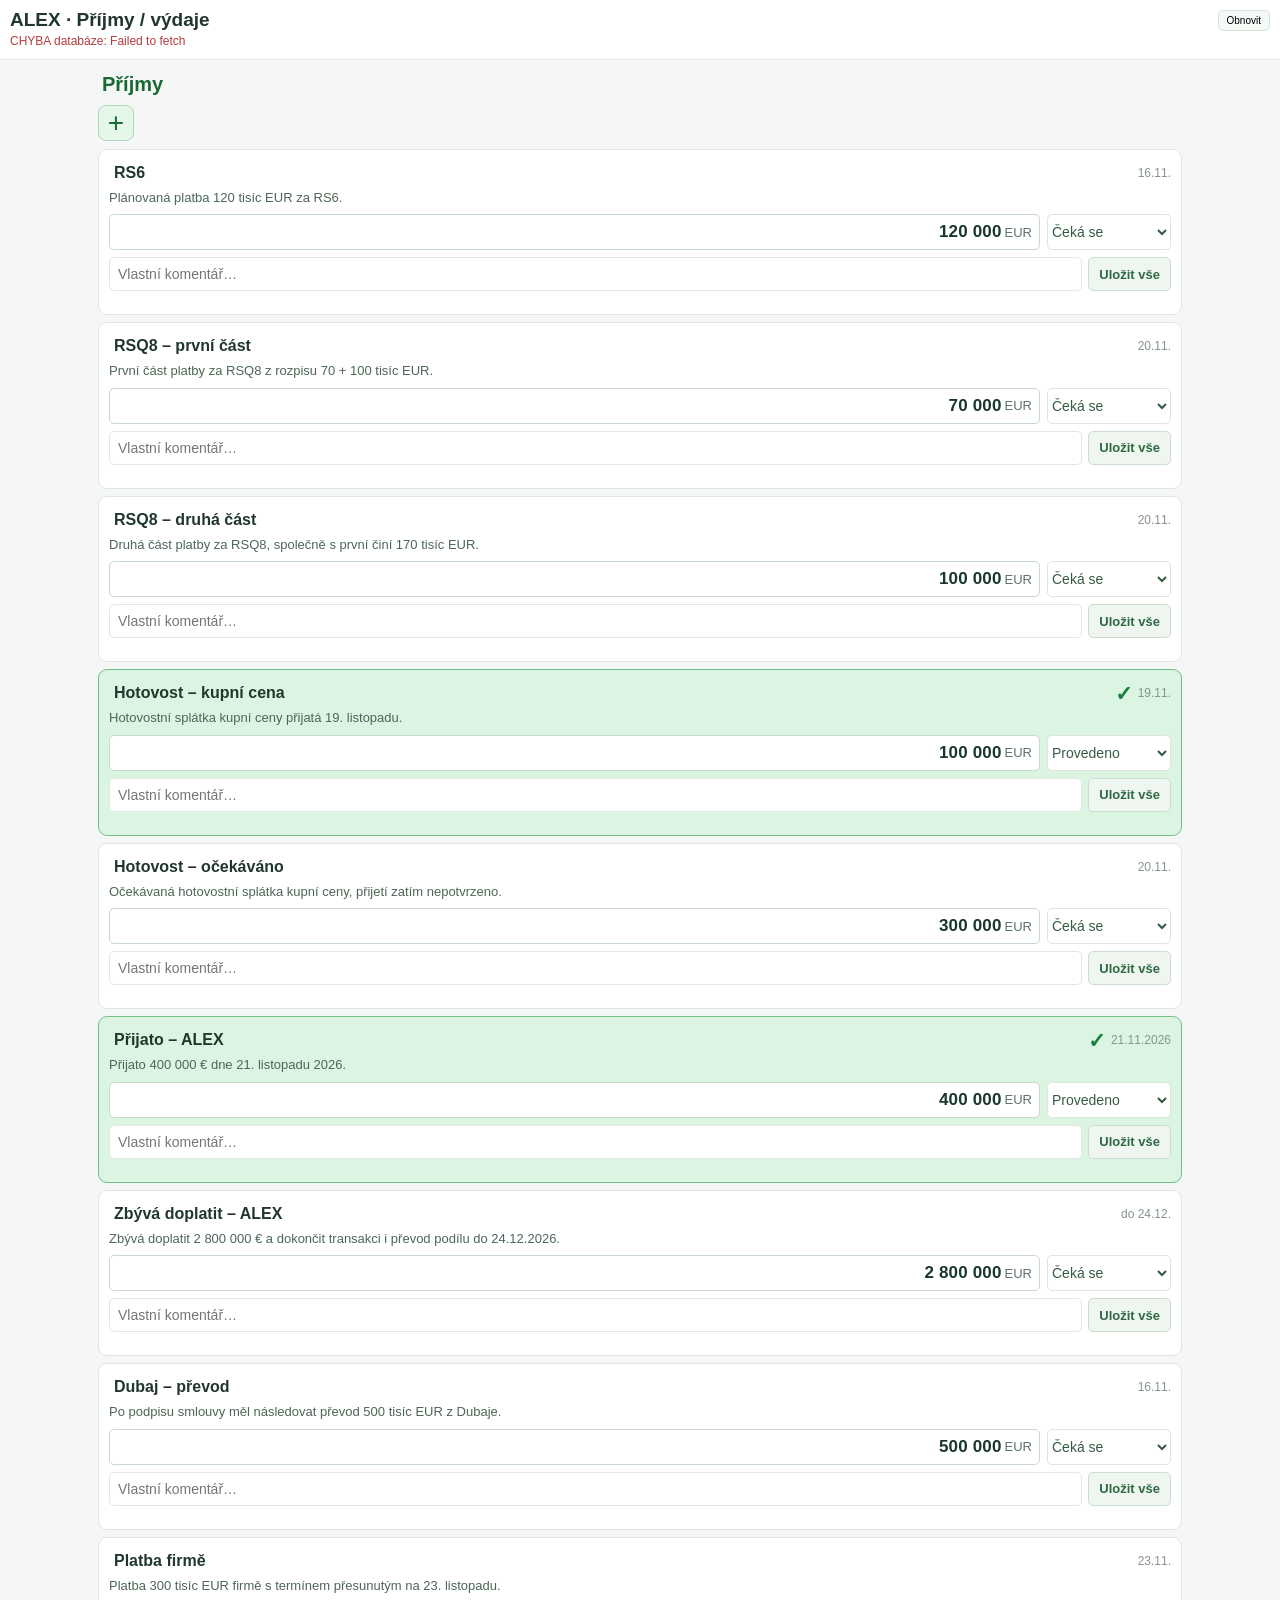
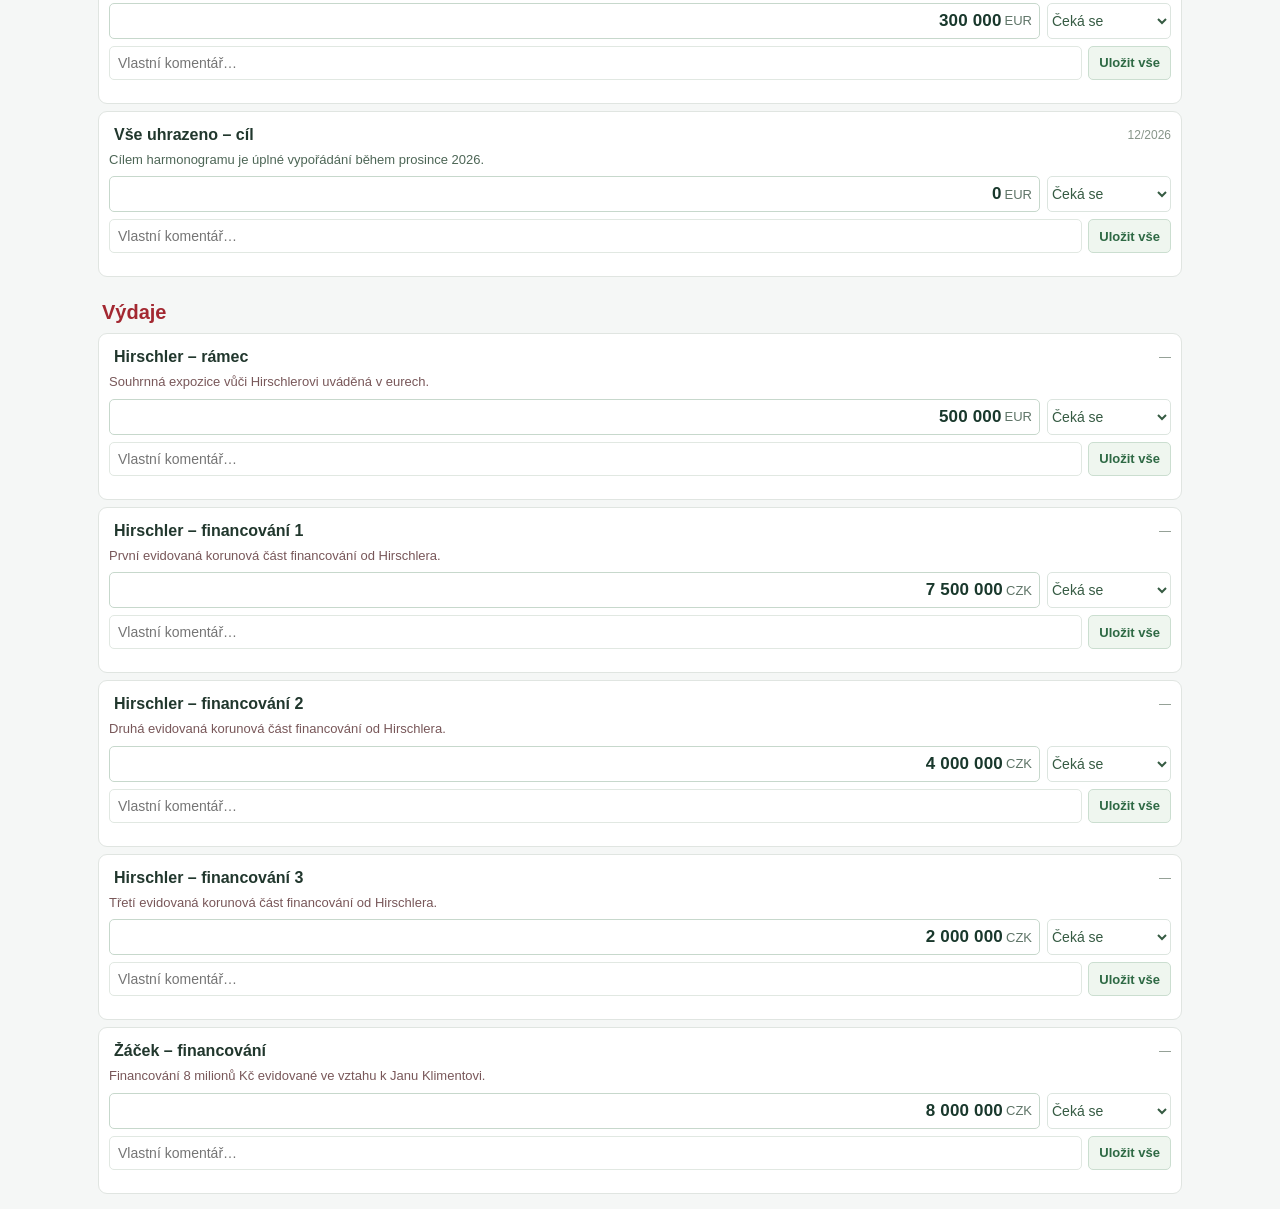
<file: abt-alex/index.html>
<!doctype html><html lang="cs"><head><meta charset="utf-8"><meta name="viewport" content="width=device-width,initial-scale=1"><meta name="color-scheme" content="light"><title>ALEX · Příjmy a výdaje</title><style>
*{box-sizing:border-box}body{margin:0;background:#f5f7f6;color:#21372d;font:12px -apple-system,BlinkMacSystemFont,"Segoe UI",Arial,sans-serif}header{position:sticky;top:0;background:#fff;border-bottom:1px solid #dfe8e1;padding:9px 10px;z-index:5}header h1{font-size:16px;margin:0}header small{font-size:10px;color:#78887c}main{max-width:1100px;margin:auto;display:flex;flex-direction:column;gap:12px;padding:8px}.group{min-width:0}.group h2{font-size:14px;margin:2px 3px 8px}.item{background:white;border:1px solid #e1e9e3;border-radius:7px;padding:7px;margin-bottom:5px}.head{display:flex;justify-content:space-between;gap:5px}.head strong{font-size:12px;line-height:1.2}.head small{font-size:10px;color:#879589;white-space:nowrap}.desc{font-size:10px;color:#61766a;line-height:1.25;margin:4px 0 5px;min-height:24px}.edit{display:grid;grid-template-columns:minmax(0,1fr) 91px;gap:4px}.amount{display:flex;align-items:center;border:1px solid #dce5df;border-radius:5px;min-width:0;height:28px}.amount input{width:100%;min-width:0;border:0;padding:4px 3px;text-align:right;background:transparent;font:700 12px inherit;color:#203c2e}.amount span{padding-right:4px;font-size:10px;color:#5f7568}.edit select{min-width:0;width:100%;height:28px;border:1px solid #dce5df;border-radius:5px;background:#f9fbf9;font-size:11px;color:#365b43}.note{display:flex;gap:4px;margin-top:5px}.note input{flex:1;min-width:0;height:26px;border:1px solid #e1e8e2;border-radius:5px;padding:4px 5px;font-size:11px}.note button{height:26px;border:1px solid #cbded0;border-radius:5px;background:#eff6ef;color:#2e6944;font-size:10px;padding:0 6px}.item .indicator{font-size:9px;min-height:10px;color:#458454;margin-top:2px}.item .indicator.bad{color:#b33d3d}#connection{font-size:10px;color:#64796b;margin-top:3px}.good{color:#317a4b!important}.bad{color:#b43c3c!important}input:focus,select:focus{outline:2px solid #9dbfaa;outline-offset:0}@media(max-width:410px){main{gap:5px;padding:5px}.item{padding:5px;margin-bottom:4px}.head strong{font-size:11px}.desc{font-size:9px;min-height:32px}.edit{grid-template-columns:minmax(0,1fr) 80px;gap:3px}.amount input{font-size:11px}.edit select{font-size:10px}.note input{font-size:10px}}@media(min-width:800px){.item{padding:10px}.desc{font-size:11px;min-height:15px}} 

/* Čitelnější mobilní finanční přehled */
body{font-size:14px}
header h1{font-size:19px}
.group h2{font-size:20px;margin:5px 4px 9px;font-weight:800}
.group.in h2{color:#176a36}
.group.out h2{color:#a32831}
.item{padding:11px 10px;margin-bottom:7px;border-radius:9px}
.group.in .item{background:#edfaef;border-color:#b7dfc1}
.group.out .item{background:#fff0f1;border-color:#f0bfc4}
.head strong{font-size:16px;font-weight:800;line-height:1.3}
.head small{font-size:12px}
.desc{font-size:13px;line-height:1.35;color:#4d6656;min-height:0;margin:4px 0 8px}
.group.out .desc{color:#785759}
.amount{height:36px;background:#fff;border-color:#c7d8cc}
.amount input{font-family:inherit;font-size:17px;font-weight:800;letter-spacing:.01em;color:#19382c}
.amount span{font-size:13px;padding-right:7px}
.edit{grid-template-columns:minmax(0,1fr) 124px;gap:7px}
.edit select{height:36px;font-size:14px;background:#fff}
.note{gap:6px;margin-top:7px}
.note input{height:34px;font-size:14px;background:#fff;padding:6px 8px}
.note button{height:34px;font-size:13px;font-weight:700;padding:0 10px}
.item .indicator{font-size:11px}
#connection{font-size:12px;line-height:1.3}
@media(max-width:410px){
main{gap:9px;padding:7px}
.item{padding:9px 8px;margin-bottom:6px}
.head strong{font-size:16px}
.desc{font-size:12px;min-height:0}
.edit{grid-template-columns:minmax(0,1fr) 112px;gap:5px}
.amount input{font-size:16px}
.edit select{font-size:13px}
.note input{font-size:13px}
}

/* Barva výhradně podle skutečně uloženého stavu, nikoli podle typu platby */
.group.in .item,.group.out .item{background:#fff;border-color:#e0e5e1}
.group.in .item.done,.group.out .item.done{background:#e8f7eb;border-color:#89c99b}
.item .status-check{display:none;flex-shrink:0;color:#17803c;font-size:21px;line-height:1;font-weight:900;margin-left:5px}
.item.done .status-check{display:inline-block}
.title-input{flex:1;min-width:0;width:100%;font:800 16px -apple-system,BlinkMacSystemFont,"Segoe UI",Arial,sans-serif;border:1px solid transparent;background:transparent;padding:2px 4px;color:#21372d}.head{align-items:center}.add-toggle{display:block;width:36px;height:36px;font-size:28px;color:#166c34;background:#e5f7e9;border:1px solid #afd7b8;border-radius:8px;margin-bottom:8px}.add-form{display:grid;gap:7px;padding:10px;border:1px solid #a7d0b1;background:#fff;border-radius:8px;margin-bottom:9px}.add-form[hidden]{display:none}.add-form input,.add-form select{height:37px;width:100%;min-width:0;background:white;border:1px solid #c8d9ce;border-radius:6px;padding:5px;font-size:14px}.add-grid{display:grid;grid-template-columns:1fr 1fr;gap:6px}.add-actions{display:flex;gap:6px}.add-actions button{padding:8px;background:#e2f5e8;border:1px solid #a5cfb2;border-radius:6px}.add-error{color:#a22}.group .item:not(.done){background:#fff!important;border-color:#e0e5e1!important}.group .item.done{background:#dbf5e2!important;border-color:#74be88!important}</style></head><body><header><h1>ALEX · Příjmy / výdaje</h1><button id="refresh" type="button" style="float:right;margin-top:-21px;border:1px solid #d5e5da;background:#f4faf5;border-radius:5px;padding:4px 8px;font-size:10px">Obnovit</button><div id="connection">Načítám sdílené údaje…</div></header><main id="main"><section class="group in"><h2>Příjmy</h2><article class="item" data-id="a_rs6_120"><div class="head"><input class="title-input" aria-label="Název položky" maxlength="180" value="RS6"><span class="status-check">✓</span><small>16.11.</small></div><div class="desc">Plánovaná platba 120 tisíc EUR za RS6.</div><div class="edit"><label class="amount"><input aria-label="Částka" inputmode="decimal" value="120 000"><span>EUR</span></label><select aria-label="Stav"><option value="provedeno">Provedeno</option><option value="ceka" selected>Čeká se</option><option value="nesplneno">Nesplněno</option></select></div><div class="note"><input aria-label="Vlastní komentář" placeholder="Vlastní komentář…" maxlength="2000"><button type="button" class="save" disabled>Uložit vše</button></div><div class="indicator"></div></article><article class="item" data-id="a_rsq8_70"><div class="head"><input class="title-input" aria-label="Název položky" maxlength="180" value="RSQ8 – první část"><span class="status-check">✓</span><small>20.11.</small></div><div class="desc">První část platby za RSQ8 z rozpisu 70 + 100 tisíc EUR.</div><div class="edit"><label class="amount"><input aria-label="Částka" inputmode="decimal" value="70 000"><span>EUR</span></label><select aria-label="Stav"><option value="provedeno">Provedeno</option><option value="ceka" selected>Čeká se</option><option value="nesplneno">Nesplněno</option></select></div><div class="note"><input aria-label="Vlastní komentář" placeholder="Vlastní komentář…" maxlength="2000"><button type="button" class="save" disabled>Uložit vše</button></div><div class="indicator"></div></article><article class="item" data-id="a_rsq8_100"><div class="head"><input class="title-input" aria-label="Název položky" maxlength="180" value="RSQ8 – druhá část"><span class="status-check">✓</span><small>20.11.</small></div><div class="desc">Druhá část platby za RSQ8, společně s první činí 170 tisíc EUR.</div><div class="edit"><label class="amount"><input aria-label="Částka" inputmode="decimal" value="100 000"><span>EUR</span></label><select aria-label="Stav"><option value="provedeno">Provedeno</option><option value="ceka" selected>Čeká se</option><option value="nesplneno">Nesplněno</option></select></div><div class="note"><input aria-label="Vlastní komentář" placeholder="Vlastní komentář…" maxlength="2000"><button type="button" class="save" disabled>Uložit vše</button></div><div class="indicator"></div></article><article class="item done" data-id="p100"><div class="head"><input class="title-input" aria-label="Název položky" maxlength="180" value="Hotovost – kupní cena"><span class="status-check">✓</span><small>19.11.</small></div><div class="desc">Hotovostní splátka kupní ceny přijatá 19. listopadu.</div><div class="edit"><label class="amount"><input aria-label="Částka" inputmode="decimal" value="100 000"><span>EUR</span></label><select aria-label="Stav"><option value="provedeno" selected>Provedeno</option><option value="ceka">Čeká se</option><option value="nesplneno">Nesplněno</option></select></div><div class="note"><input aria-label="Vlastní komentář" placeholder="Vlastní komentář…" maxlength="2000"><button type="button" class="save" disabled>Uložit vše</button></div><div class="indicator"></div></article><article class="item" data-id="p300"><div class="head"><input class="title-input" aria-label="Název položky" maxlength="180" value="Hotovost – očekáváno"><span class="status-check">✓</span><small>20.11.</small></div><div class="desc">Očekávaná hotovostní splátka kupní ceny, přijetí zatím nepotvrzeno.</div><div class="edit"><label class="amount"><input aria-label="Částka" inputmode="decimal" value="300 000"><span>EUR</span></label><select aria-label="Stav"><option value="provedeno">Provedeno</option><option value="ceka" selected>Čeká se</option><option value="nesplneno">Nesplněno</option></select></div><div class="note"><input aria-label="Vlastní komentář" placeholder="Vlastní komentář…" maxlength="2000"><button type="button" class="save" disabled>Uložit vše</button></div><div class="indicator"></div></article><article class="item done" data-id="p_transfer_2111"><div class="head"><input class="title-input" aria-label="Název položky" maxlength="180" value="Přijato – ALEX"><span class="status-check">✓</span><small>21.11.2026</small></div><div class="desc">Přijato 400 000 € dne 21. listopadu 2026.</div><div class="edit"><label class="amount"><input aria-label="Částka" inputmode="decimal" value="400 000"><span>EUR</span></label><select aria-label="Stav"><option value="provedeno" selected>Provedeno</option><option value="ceka">Čeká se</option><option value="nesplneno">Nesplněno</option></select></div><div class="note"><input aria-label="Vlastní komentář" placeholder="Vlastní komentář…" maxlength="2000"><button type="button" class="save" disabled>Uložit vše</button></div><div class="indicator"></div></article><article class="item" data-id="p_target_2412"><div class="head"><input class="title-input" aria-label="Název položky" maxlength="180" value="Zbývá doplatit – ALEX"><span class="status-check">✓</span><small>do 24.12.</small></div><div class="desc">Zbývá doplatit 2 800 000 € a dokončit transakci i převod podílu do 24.12.2026.</div><div class="edit"><label class="amount"><input aria-label="Částka" inputmode="decimal" value="2 800 000"><span>EUR</span></label><select aria-label="Stav"><option value="provedeno">Provedeno</option><option value="ceka" selected>Čeká se</option><option value="nesplneno">Nesplněno</option></select></div><div class="note"><input aria-label="Vlastní komentář" placeholder="Vlastní komentář…" maxlength="2000"><button type="button" class="save" disabled>Uložit vše</button></div><div class="indicator"></div></article><article class="item" data-id="a_dubai_500"><div class="head"><input class="title-input" aria-label="Název položky" maxlength="180" value="Dubaj – převod"><span class="status-check">✓</span><small>16.11.</small></div><div class="desc">Po podpisu smlouvy měl následovat převod 500 tisíc EUR z Dubaje.</div><div class="edit"><label class="amount"><input aria-label="Částka" inputmode="decimal" value="500 000"><span>EUR</span></label><select aria-label="Stav"><option value="provedeno">Provedeno</option><option value="ceka" selected>Čeká se</option><option value="nesplneno">Nesplněno</option></select></div><div class="note"><input aria-label="Vlastní komentář" placeholder="Vlastní komentář…" maxlength="2000"><button type="button" class="save" disabled>Uložit vše</button></div><div class="indicator"></div></article><article class="item" data-id="a_firma_300"><div class="head"><input class="title-input" aria-label="Název položky" maxlength="180" value="Platba firmě"><span class="status-check">✓</span><small>23.11.</small></div><div class="desc">Platba 300 tisíc EUR firmě s termínem přesunutým na 23. listopadu.</div><div class="edit"><label class="amount"><input aria-label="Částka" inputmode="decimal" value="300 000"><span>EUR</span></label><select aria-label="Stav"><option value="provedeno">Provedeno</option><option value="ceka" selected>Čeká se</option><option value="nesplneno">Nesplněno</option></select></div><div class="note"><input aria-label="Vlastní komentář" placeholder="Vlastní komentář…" maxlength="2000"><button type="button" class="save" disabled>Uložit vše</button></div><div class="indicator"></div></article><article class="item" data-id="a_december"><div class="head"><input class="title-input" aria-label="Název položky" maxlength="180" value="Vše uhrazeno – cíl"><span class="status-check">✓</span><small>12/2026</small></div><div class="desc">Cílem harmonogramu je úplné vypořádání během prosince 2026.</div><div class="edit"><label class="amount"><input aria-label="Částka" inputmode="decimal" value="0"><span>EUR</span></label><select aria-label="Stav"><option value="provedeno">Provedeno</option><option value="ceka" selected>Čeká se</option><option value="nesplneno">Nesplněno</option></select></div><div class="note"><input aria-label="Vlastní komentář" placeholder="Vlastní komentář…" maxlength="2000"><button type="button" class="save" disabled>Uložit vše</button></div><div class="indicator"></div></article></section><section class="group out"><h2>Výdaje</h2><article class="item" data-id="h500"><div class="head"><input class="title-input" aria-label="Název položky" maxlength="180" value="Hirschler – rámec"><span class="status-check">✓</span><small>—</small></div><div class="desc">Souhrnná expozice vůči Hirschlerovi uváděná v eurech.</div><div class="edit"><label class="amount"><input aria-label="Částka" inputmode="decimal" value="500 000"><span>EUR</span></label><select aria-label="Stav"><option value="provedeno">Provedeno</option><option value="ceka" selected>Čeká se</option><option value="nesplneno">Nesplněno</option></select></div><div class="note"><input aria-label="Vlastní komentář" placeholder="Vlastní komentář…" maxlength="2000"><button type="button" class="save" disabled>Uložit vše</button></div><div class="indicator"></div></article><article class="item" data-id="h7500"><div class="head"><input class="title-input" aria-label="Název položky" maxlength="180" value="Hirschler – financování 1"><span class="status-check">✓</span><small>—</small></div><div class="desc">První evidovaná korunová část financování od Hirschlera.</div><div class="edit"><label class="amount"><input aria-label="Částka" inputmode="decimal" value="7 500 000"><span>CZK</span></label><select aria-label="Stav"><option value="provedeno">Provedeno</option><option value="ceka" selected>Čeká se</option><option value="nesplneno">Nesplněno</option></select></div><div class="note"><input aria-label="Vlastní komentář" placeholder="Vlastní komentář…" maxlength="2000"><button type="button" class="save" disabled>Uložit vše</button></div><div class="indicator"></div></article><article class="item" data-id="h4000"><div class="head"><input class="title-input" aria-label="Název položky" maxlength="180" value="Hirschler – financování 2"><span class="status-check">✓</span><small>—</small></div><div class="desc">Druhá evidovaná korunová část financování od Hirschlera.</div><div class="edit"><label class="amount"><input aria-label="Částka" inputmode="decimal" value="4 000 000"><span>CZK</span></label><select aria-label="Stav"><option value="provedeno">Provedeno</option><option value="ceka" selected>Čeká se</option><option value="nesplneno">Nesplněno</option></select></div><div class="note"><input aria-label="Vlastní komentář" placeholder="Vlastní komentář…" maxlength="2000"><button type="button" class="save" disabled>Uložit vše</button></div><div class="indicator"></div></article><article class="item" data-id="h2000"><div class="head"><input class="title-input" aria-label="Název položky" maxlength="180" value="Hirschler – financování 3"><span class="status-check">✓</span><small>—</small></div><div class="desc">Třetí evidovaná korunová část financování od Hirschlera.</div><div class="edit"><label class="amount"><input aria-label="Částka" inputmode="decimal" value="2 000 000"><span>CZK</span></label><select aria-label="Stav"><option value="provedeno">Provedeno</option><option value="ceka" selected>Čeká se</option><option value="nesplneno">Nesplněno</option></select></div><div class="note"><input aria-label="Vlastní komentář" placeholder="Vlastní komentář…" maxlength="2000"><button type="button" class="save" disabled>Uložit vše</button></div><div class="indicator"></div></article><article class="item" data-id="z8000"><div class="head"><input class="title-input" aria-label="Název položky" maxlength="180" value="Žáček – financování"><span class="status-check">✓</span><small>—</small></div><div class="desc">Financování 8 milionů Kč evidované ve vztahu k Janu Klimentovi.</div><div class="edit"><label class="amount"><input aria-label="Částka" inputmode="decimal" value="8 000 000"><span>CZK</span></label><select aria-label="Stav"><option value="provedeno">Provedeno</option><option value="ceka" selected>Čeká se</option><option value="nesplneno">Nesplněno</option></select></div><div class="note"><input aria-label="Vlastní komentář" placeholder="Vlastní komentář…" maxlength="2000"><button type="button" class="save" disabled>Uložit vše</button></div><div class="indicator"></div></article></section></main><script>
const ITEMS=[["a_rs6_120","in","16.11.","RS6",120000,"EUR","ceka","Plánovaná platba 120 tisíc EUR za RS6."],["a_rsq8_70","in","20.11.","RSQ8 – první část",70000,"EUR","ceka","První část platby za RSQ8 z rozpisu 70 + 100 tisíc EUR."],["a_rsq8_100","in","20.11.","RSQ8 – druhá část",100000,"EUR","ceka","Druhá část platby za RSQ8, společně s první činí 170 tisíc EUR."],["p100","in","19.11.","Hotovost – kupní cena",100000,"EUR","provedeno","Hotovostní splátka kupní ceny přijatá 19. listopadu."],["p300","in","20.11.","Hotovost – očekáváno",300000,"EUR","ceka","Očekávaná hotovostní splátka kupní ceny, přijetí zatím nepotvrzeno."],["p_transfer_2111","in","21.11.2026","Přijato – ALEX",400000,"EUR","provedeno","Přijato 400 000 € dne 21. listopadu 2026."],["p_target_2412","in","do 24.12.","Zbývá doplatit – ALEX",2800000,"EUR","ceka","Zbývá doplatit 2 800 000 € a dokončit transakci i převod podílu do 24.12.2026."],["a_dubai_500","in","16.11.","Dubaj – převod",500000,"EUR","ceka","Po podpisu smlouvy měl následovat převod 500 tisíc EUR z Dubaje."],["a_firma_300","in","23.11.","Platba firmě",300000,"EUR","ceka","Platba 300 tisíc EUR firmě s termínem přesunutým na 23. listopadu."],["a_december","in","12/2026","Vše uhrazeno – cíl",0,"EUR","ceka","Cílem harmonogramu je úplné vypořádání během prosince 2026."],["h500","out","—","Hirschler – rámec",500000,"EUR","ceka","Souhrnná expozice vůči Hirschlerovi uváděná v eurech."],["h7500","out","—","Hirschler – financování 1",7500000,"CZK","ceka","První evidovaná korunová část financování od Hirschlera."],["h4000","out","—","Hirschler – financování 2",4000000,"CZK","ceka","Druhá evidovaná korunová část financování od Hirschlera."],["h2000","out","—","Hirschler – financování 3",2000000,"CZK","ceka","Třetí evidovaná korunová část financování od Hirschlera."],["z8000","out","—","Žáček – financování",8000000,"CZK","ceka","Financování 8 milionů Kč evidované ve vztahu k Janu Klimentovi."]];
const BASE="https://c--c4296fe3-6549-4477-bdfd-936af88bf021-prod.lovable.cloud";
const KEY="sb_publishable_Ddahqy6FWHovyP6J8o03cg_Qhcrh0Sl";
const $=s=>document.querySelector(s);
const safe=s=>String(s).replace(/[&<>"']/g,c=>({"&":"&amp;","<":"&lt;",">":"&gt;",'"':"&quot;","'":"&#39;"}[c]));
const money=n=>new Intl.NumberFormat("cs-CZ",{maximumFractionDigits:2}).format(Number(n)).replace(/[\u00a0\u202f]/g," ");
const dbSelect="id,amount,status,comment,item_name,section_type,currency_code,date_text,item_description,sort_position,is_custom";
const states={};
let customItems=[];
let ready=false;
const activeSaves=new Set();
function parseNumber(raw){
 const compact=String(raw).trim().replace(/\s/g,"").replace(",",".");
 if(!/^\d+(\.\d{1,2})?$/.test(compact)||Number(compact)>=1e12)throw Error("Částka musí být nezáporné číslo s nejvýše dvěma desetinnými místy.");
 return Number(compact);
}
function cleanName(raw){const s=String(raw).trim();if(!s||s.length>180)throw Error("Název musí mít 1 až 180 znaků.");return s;}
function rowHtml(r){
 const [id,g,date,name,amount,currency,status,description]=r;
 const v=states[id]||{amount,status,comment:"",item_name:name};
 const shownName=v.item_name||name;
 const opts=[["provedeno","Provedeno"],["ceka","Čeká se"],["nesplneno","Nesplněno"]].map(([value,label])=>'<option value="'+value+'"'+(v.status===value?' selected':'')+'>'+label+'</option>').join("");
 const desc=description?'<div class="desc">'+safe(description)+'</div>':"";
 return '<article class="item'+(v.status==="provedeno"?" done":"")+'" data-id="'+safe(id)+'"><div class="head"><input class="title-input" aria-label="Název položky" maxlength="180" value="'+safe(shownName)+'" title="Klepnutím upravíte název"><span class="status-check" aria-label="Provedeno" title="Provedeno">✓</span><small>'+safe(date)+'</small></div>'+desc+'<div class="edit"><label class="amount"><input aria-label="Částka" inputmode="decimal" value="'+money(v.amount)+'"><span>'+safe(currency)+'</span></label><select aria-label="Stav">'+opts+'</select></div><div class="note"><input aria-label="Vlastní komentář" placeholder="Vlastní komentář…" maxlength="2000" value="'+safe(v.comment||"")+'"><button type="button" class="save">Uložit vše</button></div><div class="indicator"></div></article>';
}
function notice(el,msg,isError=false){
 const node=el.querySelector(".indicator");node.textContent=msg;node.className="indicator"+(isError?" bad":"");
}
function styleDone(el,done){el.classList.toggle("done",done);el.style.setProperty("background-color",done?"#dbf5e2":"#fff","important");el.style.setProperty("border-color",done?"#74be88":"#e0e5e1","important");}
async function api(path,method="GET",body){
 const resp=await fetch(BASE+"/rest/v1/"+path,{method,cache:"no-store",headers:{"apikey":KEY,"Accept":"application/json","Content-Type":"application/json",...(["PATCH","POST"].includes(method)?{"Prefer":"return=representation"}:{})},...(body===undefined?{}:{body:JSON.stringify(body)})});
 const txt=await resp.text();
 if(!resp.ok){let e=txt;try{e=JSON.parse(txt).message||txt}catch{}throw Error(e.slice(0,240))}
 return txt?JSON.parse(txt):[];
}
function render(){
 const all=[...customItems,...ITEMS];
 $("#main").innerHTML=["in","out"].map(group=>{
  const add=group==="in"?'<button type="button" class="add-toggle" id="add-toggle" aria-label="Přidat příjem" title="Přidat příjem">+</button><form id="add-form" class="add-form" hidden><input id="add-name" required maxlength="180" placeholder="Název nové položky"><div class="add-grid"><input id="add-amount" required inputmode="decimal" placeholder="Částka"><select id="add-currency"><option value="EUR">EUR</option><option value="CZK">CZK</option></select></div><div class="add-grid"><input id="add-date" placeholder="Datum / termín"><select id="add-status"><option value="ceka">Čeká se</option><option value="provedeno">Provedeno</option><option value="nesplneno">Nesplněno</option></select></div><input id="add-comment" maxlength="2000" placeholder="Komentář (volitelný)"><div class="add-actions"><button type="submit" id="add-save">Přidat položku</button><button type="button" class="cancel" id="add-cancel">Zrušit</button></div><div class="add-error" id="add-error"></div></form>':"";
  return '<section class="group '+group+'"><h2>'+(group==="in"?"Příjmy":"Výdaje")+'</h2>'+add+all.filter(r=>r[1]===group).map(rowHtml).join("")+'</section>';
 }).join("");
 for(const el of document.querySelectorAll(".item")){
  const btn=el.querySelector(".save");btn.disabled=!ready;
  btn.addEventListener("click",()=>saveItem(el));
  const mark=()=>notice(el,"Neuložené změny – stiskněte Uložit vše");
  el.querySelector(".title-input").addEventListener("input",mark);
  el.querySelector(".amount input").addEventListener("input",mark);
  el.querySelector(".note input").addEventListener("input",mark);
  el.querySelector("select").addEventListener("change",()=>{styleDone(el,el.querySelector("select").value==="provedeno");mark()});
 }
 if($("#add-toggle")){
  $("#add-toggle").disabled=!ready;
  $("#add-toggle").addEventListener("click",()=>{const form=$("#add-form");form.hidden=!form.hidden;if(!form.hidden)$("#add-name").focus()});
  $("#add-cancel").addEventListener("click",()=>{$("#add-form").hidden=true;$("#add-form").reset();$("#add-error").textContent=""});
  $("#add-form").addEventListener("submit",addItem);
 }
}
function copyFields(el,record){
 el.querySelector(".title-input").value=record.item_name||"";
 el.querySelector(".amount input").value=money(record.amount);
 el.querySelector("select").value=record.status;
 el.querySelector(".note input").value=record.comment||"";
 styleDone(el,record.status==="provedeno");
}
async function saveItem(el){
 const id=el.dataset.id;
 if(!ready||activeSaves.has(id))return;
 let body;
 try{body={item_name:cleanName(el.querySelector(".title-input").value),amount:parseNumber(el.querySelector(".amount input").value),status:el.querySelector("select").value,comment:el.querySelector(".note input").value}}catch(e){notice(el,e.message,true);return}
 activeSaves.add(id);const btn=el.querySelector(".save");btn.disabled=true;btn.textContent="Ukládám…";notice(el,"Ukládám do sdílené databáze…");
 try{
  const result=await api("alex_payment_item_states?id=eq."+encodeURIComponent(id)+"&select="+dbSelect,"PATCH",body);
  if(result.length!==1)throw Error("Databáze nepotvrdila uložení.");
  const verify=await api("alex_payment_item_states?id=eq."+encodeURIComponent(id)+"&select="+dbSelect);
  if(verify.length!==1)throw Error("Změnu nelze ověřit.");
  const v=verify[0];
  if((v.item_name||"")!==body.item_name||Number(v.amount)!==body.amount||v.status!==body.status||(v.comment||"")!==body.comment)throw Error("Po opětovném načtení data nesouhlasí.");
  states[id]={...v,amount:Number(v.amount)};
  copyFields(el,states[id]);notice(el,"✓ Uloženo pro všechny");
 }catch(e){notice(el,"CHYBA: "+e.message,true)}
 finally{activeSaves.delete(id);btn.disabled=false;btn.textContent="Uložit vše";}
}
function makeId(){
 if(typeof crypto!=="undefined"&&crypto.randomUUID)return "custom_"+crypto.randomUUID();
 return "custom_"+Date.now()+"_"+Math.random().toString(36).slice(2,12);
}
async function addItem(e){
 e.preventDefault();if(!ready)return;
 const error=$("#add-error"),btn=$("#add-save");error.textContent="";
 let body;
 try{
  body={id:makeId(),item_name:cleanName($("#add-name").value),amount:parseNumber($("#add-amount").value),status:$("#add-status").value,comment:$("#add-comment").value,section_type:"in",currency_code:$("#add-currency").value,date_text:$("#add-date").value.trim().slice(0,80),item_description:"",is_custom:true,sort_position:0};
 }catch(err){error.textContent=err.message;return}
 btn.disabled=true;btn.textContent="Ukládám…";
 try{
  const data=await api("alex_payment_item_states?select="+dbSelect,"POST",body);
  if(data.length!==1||data[0].id!==body.id)throw Error("Vložení nebylo databází potvrzeno.");
  const verify=await api("alex_payment_item_states?id=eq."+encodeURIComponent(body.id)+"&select="+dbSelect);
  if(verify.length!==1)throw Error("Novou položku nelze znovu načíst.");
  states[body.id]={...verify[0],amount:Number(verify[0].amount)};
  customItems.unshift([body.id,"in",body.date_text,body.item_name,body.amount,body.currency_code,body.status,""]);
  render();
  $("#connection").textContent="Nová položka uložena do sdílené databáze";$("#connection").className="good";
 }catch(err){error.textContent="CHYBA: "+err.message}
 finally{btn.disabled=false;btn.textContent="Přidat položku"}
}
async function load(){
 const indicator=$("#connection");indicator.className="";indicator.textContent="Načítám sdílené položky…";
 try{
  const result=await api("alex_payment_item_states?select="+dbSelect);
  if(!Array.isArray(result)||!ITEMS.every(item=>result.some(row=>row.id===item[0])))throw Error("Databáze nevrátila očekávané záznamy.");
  customItems=[];
  const defaults=new Set(ITEMS.map(r=>r[0]));
  for(const r of result){
   states[r.id]={...r,amount:Number(r.amount)};
   if(r.is_custom===true&&!defaults.has(r.id)&&r.item_name){
    customItems.push([r.id,r.section_type==="out"?"out":"in",r.date_text||"",r.item_name,Number(r.amount),r.currency_code||"EUR",r.status,r.item_description||""]);
   }
  }
  customItems.sort((a,b)=>a[0]<b[0]?1:-1);
  ready=true;render();
  indicator.textContent="Sdílená databáze aktivní";indicator.className="good";
 }catch(err){ready=false;render();indicator.textContent="CHYBA databáze: "+err.message;indicator.className="bad"}
}
$("#refresh").addEventListener("click",load);
render();
load();

</script></body></html>
</file>
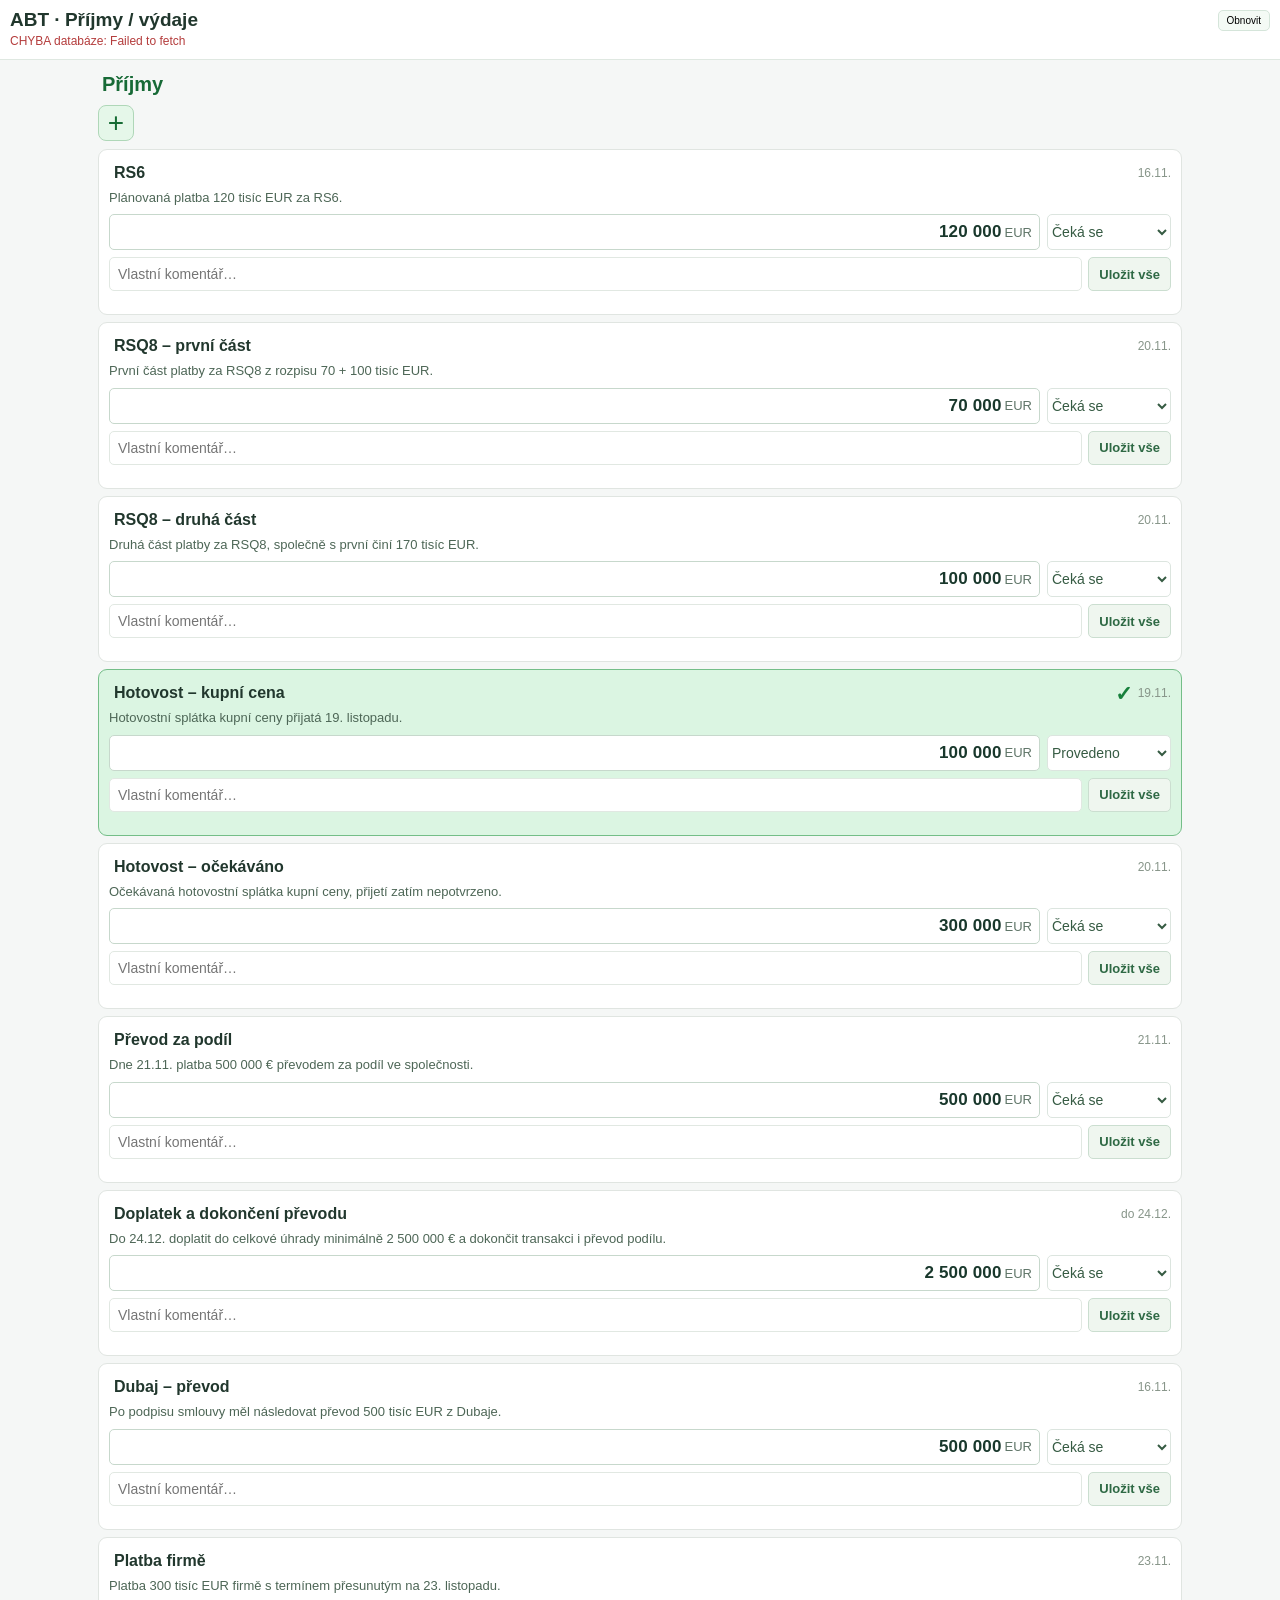
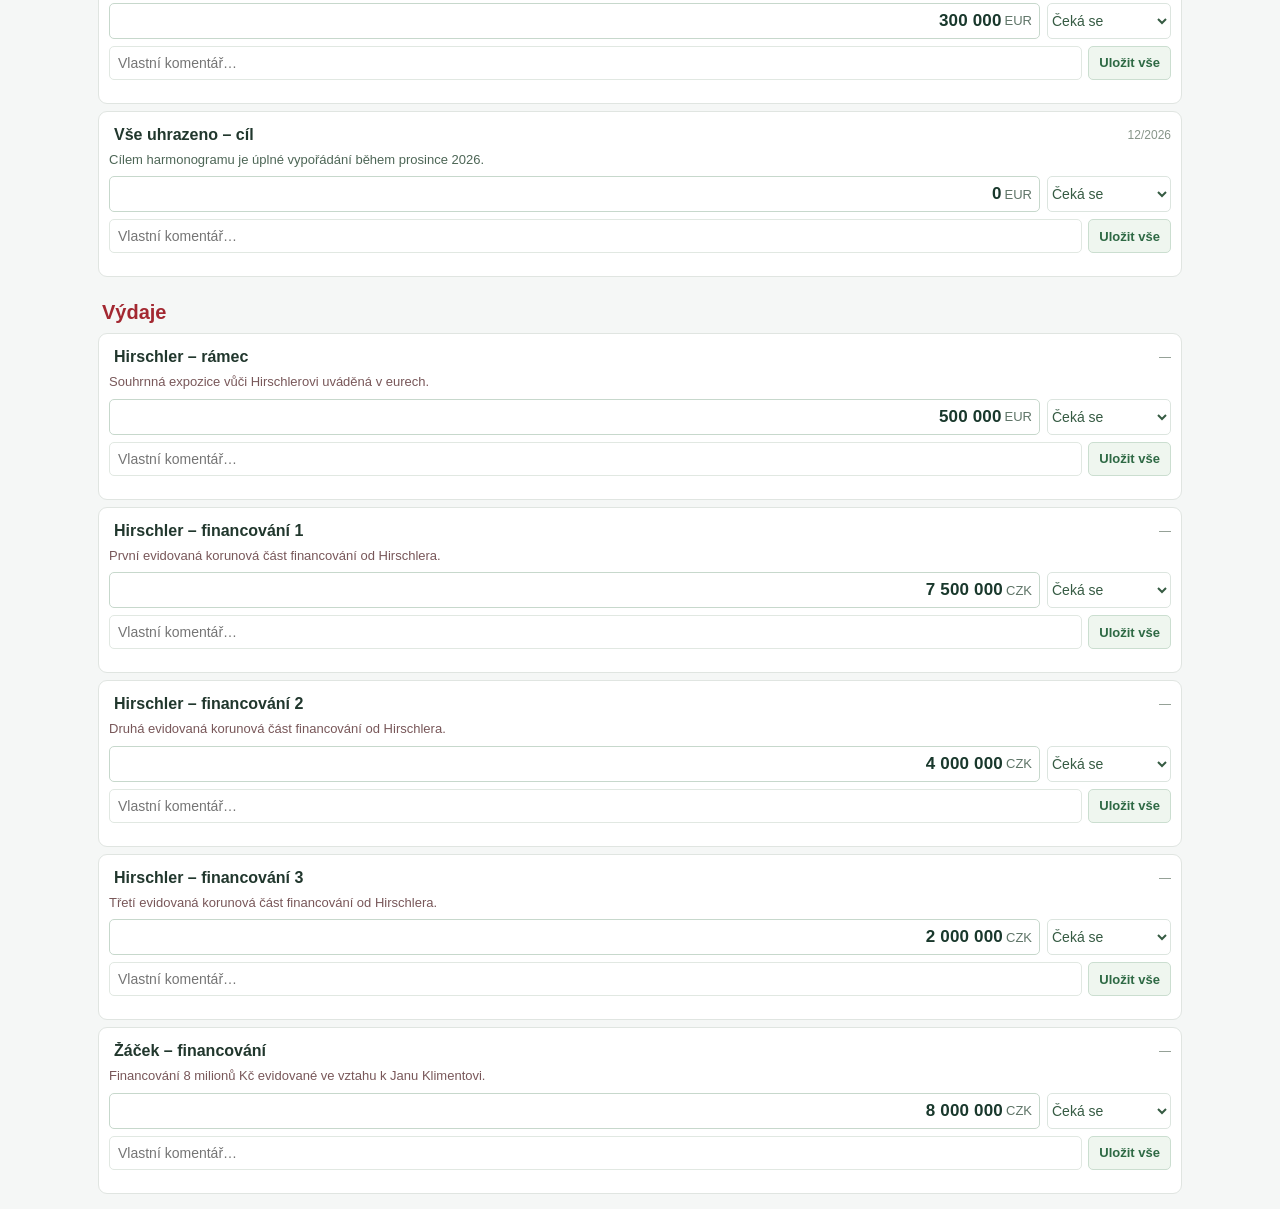
<file: abt-harmonogram/index.html>
<!doctype html><html lang="cs"><head><meta charset="utf-8"><meta name="viewport" content="width=device-width,initial-scale=1"><meta name="color-scheme" content="light"><title>ABT · Příjmy a výdaje</title><style>
*{box-sizing:border-box}body{margin:0;background:#f5f7f6;color:#21372d;font:12px -apple-system,BlinkMacSystemFont,"Segoe UI",Arial,sans-serif}header{position:sticky;top:0;background:#fff;border-bottom:1px solid #dfe8e1;padding:9px 10px;z-index:5}header h1{font-size:16px;margin:0}header small{font-size:10px;color:#78887c}main{max-width:1100px;margin:auto;display:flex;flex-direction:column;gap:12px;padding:8px}.group{min-width:0}.group h2{font-size:14px;margin:2px 3px 8px}.item{background:white;border:1px solid #e1e9e3;border-radius:7px;padding:7px;margin-bottom:5px}.head{display:flex;justify-content:space-between;gap:5px}.head strong{font-size:12px;line-height:1.2}.head small{font-size:10px;color:#879589;white-space:nowrap}.desc{font-size:10px;color:#61766a;line-height:1.25;margin:4px 0 5px;min-height:24px}.edit{display:grid;grid-template-columns:minmax(0,1fr) 91px;gap:4px}.amount{display:flex;align-items:center;border:1px solid #dce5df;border-radius:5px;min-width:0;height:28px}.amount input{width:100%;min-width:0;border:0;padding:4px 3px;text-align:right;background:transparent;font:700 12px inherit;color:#203c2e}.amount span{padding-right:4px;font-size:10px;color:#5f7568}.edit select{min-width:0;width:100%;height:28px;border:1px solid #dce5df;border-radius:5px;background:#f9fbf9;font-size:11px;color:#365b43}.note{display:flex;gap:4px;margin-top:5px}.note input{flex:1;min-width:0;height:26px;border:1px solid #e1e8e2;border-radius:5px;padding:4px 5px;font-size:11px}.note button{height:26px;border:1px solid #cbded0;border-radius:5px;background:#eff6ef;color:#2e6944;font-size:10px;padding:0 6px}.item .indicator{font-size:9px;min-height:10px;color:#458454;margin-top:2px}.item .indicator.bad{color:#b33d3d}#connection{font-size:10px;color:#64796b;margin-top:3px}.good{color:#317a4b!important}.bad{color:#b43c3c!important}input:focus,select:focus{outline:2px solid #9dbfaa;outline-offset:0}@media(max-width:410px){main{gap:5px;padding:5px}.item{padding:5px;margin-bottom:4px}.head strong{font-size:11px}.desc{font-size:9px;min-height:32px}.edit{grid-template-columns:minmax(0,1fr) 80px;gap:3px}.amount input{font-size:11px}.edit select{font-size:10px}.note input{font-size:10px}}@media(min-width:800px){.item{padding:10px}.desc{font-size:11px;min-height:15px}} 

/* Čitelnější mobilní finanční přehled */
body{font-size:14px}
header h1{font-size:19px}
.group h2{font-size:20px;margin:5px 4px 9px;font-weight:800}
.group.in h2{color:#176a36}
.group.out h2{color:#a32831}
.item{padding:11px 10px;margin-bottom:7px;border-radius:9px}
.group.in .item{background:#edfaef;border-color:#b7dfc1}
.group.out .item{background:#fff0f1;border-color:#f0bfc4}
.head strong{font-size:16px;font-weight:800;line-height:1.3}
.head small{font-size:12px}
.desc{font-size:13px;line-height:1.35;color:#4d6656;min-height:0;margin:4px 0 8px}
.group.out .desc{color:#785759}
.amount{height:36px;background:#fff;border-color:#c7d8cc}
.amount input{font-family:inherit;font-size:17px;font-weight:800;letter-spacing:.01em;color:#19382c}
.amount span{font-size:13px;padding-right:7px}
.edit{grid-template-columns:minmax(0,1fr) 124px;gap:7px}
.edit select{height:36px;font-size:14px;background:#fff}
.note{gap:6px;margin-top:7px}
.note input{height:34px;font-size:14px;background:#fff;padding:6px 8px}
.note button{height:34px;font-size:13px;font-weight:700;padding:0 10px}
.item .indicator{font-size:11px}
#connection{font-size:12px;line-height:1.3}
@media(max-width:410px){
main{gap:9px;padding:7px}
.item{padding:9px 8px;margin-bottom:6px}
.head strong{font-size:16px}
.desc{font-size:12px;min-height:0}
.edit{grid-template-columns:minmax(0,1fr) 112px;gap:5px}
.amount input{font-size:16px}
.edit select{font-size:13px}
.note input{font-size:13px}
}

/* Barva výhradně podle skutečně uloženého stavu, nikoli podle typu platby */
.group.in .item,.group.out .item{background:#fff;border-color:#e0e5e1}
.group.in .item.done,.group.out .item.done{background:#e8f7eb;border-color:#89c99b}
.item .status-check{display:none;flex-shrink:0;color:#17803c;font-size:21px;line-height:1;font-weight:900;margin-left:5px}
.item.done .status-check{display:inline-block}
.title-input{flex:1;min-width:0;width:100%;font:800 16px -apple-system,BlinkMacSystemFont,"Segoe UI",Arial,sans-serif;border:1px solid transparent;background:transparent;padding:2px 4px;color:#21372d}.head{align-items:center}.add-toggle{display:block;width:36px;height:36px;font-size:28px;color:#166c34;background:#e5f7e9;border:1px solid #afd7b8;border-radius:8px;margin-bottom:8px}.add-form{display:grid;gap:7px;padding:10px;border:1px solid #a7d0b1;background:#fff;border-radius:8px;margin-bottom:9px}.add-form[hidden]{display:none}.add-form input,.add-form select{height:37px;width:100%;min-width:0;background:white;border:1px solid #c8d9ce;border-radius:6px;padding:5px;font-size:14px}.add-grid{display:grid;grid-template-columns:1fr 1fr;gap:6px}.add-actions{display:flex;gap:6px}.add-actions button{padding:8px;background:#e2f5e8;border:1px solid #a5cfb2;border-radius:6px}.add-error{color:#a22}.group .item:not(.done){background:#fff!important;border-color:#e0e5e1!important}.group .item.done{background:#dbf5e2!important;border-color:#74be88!important}</style></head><body><header><h1>ABT · Příjmy / výdaje</h1><button id="refresh" type="button" style="float:right;margin-top:-21px;border:1px solid #d5e5da;background:#f4faf5;border-radius:5px;padding:4px 8px;font-size:10px">Obnovit</button><div id="connection">Načítám sdílené údaje…</div></header><main id="main"><section class="group in"><h2>Příjmy</h2><button type="button" id="add-toggle" class="add-toggle">+</button><form id="add-form" class="add-form" hidden><input id="add-name" required maxlength="180" placeholder="Název položky"><div class="add-grid"><input id="add-amount" inputmode="decimal" required placeholder="Částka"><select id="add-currency"><option>EUR</option><option>CZK</option></select></div><div class="add-grid"><input id="add-date" placeholder="Datum / termín"><select id="add-status"><option value="ceka">Čeká se</option><option value="provedeno">Provedeno</option><option value="nesplneno">Nesplněno</option></select></div><input id="add-comment" placeholder="Komentář" maxlength="2000"><div class="add-actions"><button type="submit" id="add-save">Přidat položku</button><button type="button" class="cancel" id="add-cancel">Zrušit</button></div><div id="add-error" class="add-error"></div></form><article class="item" data-id="a_rs6_120"><div class="head"><input class="title-input" aria-label="Název položky" maxlength="180" value="RS6"><span class="status-check">✓</span><small>16.11.</small></div><div class="desc">Plánovaná platba 120 tisíc EUR za RS6.</div><div class="edit"><label class="amount"><input aria-label="Částka" inputmode="decimal" value="120 000"><span>EUR</span></label><select aria-label="Stav"><option value="provedeno">Provedeno</option><option value="ceka" selected>Čeká se</option><option value="nesplneno">Nesplněno</option></select></div><div class="note"><input aria-label="Vlastní komentář" placeholder="Vlastní komentář…" maxlength="2000"><button type="button" class="save">Uložit vše</button></div><div class="indicator"></div></article><article class="item" data-id="a_rsq8_70"><div class="head"><input class="title-input" aria-label="Název položky" maxlength="180" value="RSQ8 – první část"><span class="status-check">✓</span><small>20.11.</small></div><div class="desc">První část platby za RSQ8 z rozpisu 70 + 100 tisíc EUR.</div><div class="edit"><label class="amount"><input aria-label="Částka" inputmode="decimal" value="70 000"><span>EUR</span></label><select aria-label="Stav"><option value="provedeno">Provedeno</option><option value="ceka" selected>Čeká se</option><option value="nesplneno">Nesplněno</option></select></div><div class="note"><input aria-label="Vlastní komentář" placeholder="Vlastní komentář…" maxlength="2000"><button type="button" class="save">Uložit vše</button></div><div class="indicator"></div></article><article class="item" data-id="a_rsq8_100"><div class="head"><input class="title-input" aria-label="Název položky" maxlength="180" value="RSQ8 – druhá část"><span class="status-check">✓</span><small>20.11.</small></div><div class="desc">Druhá část platby za RSQ8, společně s první činí 170 tisíc EUR.</div><div class="edit"><label class="amount"><input aria-label="Částka" inputmode="decimal" value="100 000"><span>EUR</span></label><select aria-label="Stav"><option value="provedeno">Provedeno</option><option value="ceka" selected>Čeká se</option><option value="nesplneno">Nesplněno</option></select></div><div class="note"><input aria-label="Vlastní komentář" placeholder="Vlastní komentář…" maxlength="2000"><button type="button" class="save">Uložit vše</button></div><div class="indicator"></div></article><article class="item done" data-id="p100"><div class="head"><input class="title-input" aria-label="Název položky" maxlength="180" value="Hotovost – kupní cena"><span class="status-check">✓</span><small>19.11.</small></div><div class="desc">Hotovostní splátka kupní ceny přijatá 19. listopadu.</div><div class="edit"><label class="amount"><input aria-label="Částka" inputmode="decimal" value="100 000"><span>EUR</span></label><select aria-label="Stav"><option value="provedeno" selected>Provedeno</option><option value="ceka">Čeká se</option><option value="nesplneno">Nesplněno</option></select></div><div class="note"><input aria-label="Vlastní komentář" placeholder="Vlastní komentář…" maxlength="2000"><button type="button" class="save">Uložit vše</button></div><div class="indicator"></div></article><article class="item" data-id="p300"><div class="head"><input class="title-input" aria-label="Název položky" maxlength="180" value="Hotovost – očekáváno"><span class="status-check">✓</span><small>20.11.</small></div><div class="desc">Očekávaná hotovostní splátka kupní ceny, přijetí zatím nepotvrzeno.</div><div class="edit"><label class="amount"><input aria-label="Částka" inputmode="decimal" value="300 000"><span>EUR</span></label><select aria-label="Stav"><option value="provedeno">Provedeno</option><option value="ceka" selected>Čeká se</option><option value="nesplneno">Nesplněno</option></select></div><div class="note"><input aria-label="Vlastní komentář" placeholder="Vlastní komentář…" maxlength="2000"><button type="button" class="save">Uložit vše</button></div><div class="indicator"></div></article><article class="item" data-id="p_transfer_2111"><div class="head"><input class="title-input" aria-label="Název položky" maxlength="180" value="Převod za podíl"><span class="status-check">✓</span><small>21.11.</small></div><div class="desc">Dne 21.11. platba 500 000 € převodem za podíl ve společnosti.</div><div class="edit"><label class="amount"><input aria-label="Částka" inputmode="decimal" value="500 000"><span>EUR</span></label><select aria-label="Stav"><option value="provedeno">Provedeno</option><option value="ceka" selected>Čeká se</option><option value="nesplneno">Nesplněno</option></select></div><div class="note"><input aria-label="Vlastní komentář" placeholder="Vlastní komentář…" maxlength="2000"><button type="button" class="save">Uložit vše</button></div><div class="indicator"></div></article><article class="item" data-id="p_target_2412"><div class="head"><input class="title-input" aria-label="Název položky" maxlength="180" value="Doplatek a dokončení převodu"><span class="status-check">✓</span><small>do 24.12.</small></div><div class="desc">Do 24.12. doplatit do celkové úhrady minimálně 2 500 000 € a dokončit transakci i převod podílu.</div><div class="edit"><label class="amount"><input aria-label="Částka" inputmode="decimal" value="2 500 000"><span>EUR</span></label><select aria-label="Stav"><option value="provedeno">Provedeno</option><option value="ceka" selected>Čeká se</option><option value="nesplneno">Nesplněno</option></select></div><div class="note"><input aria-label="Vlastní komentář" placeholder="Vlastní komentář…" maxlength="2000"><button type="button" class="save">Uložit vše</button></div><div class="indicator"></div></article><article class="item" data-id="a_dubai_500"><div class="head"><input class="title-input" aria-label="Název položky" maxlength="180" value="Dubaj – převod"><span class="status-check">✓</span><small>16.11.</small></div><div class="desc">Po podpisu smlouvy měl následovat převod 500 tisíc EUR z Dubaje.</div><div class="edit"><label class="amount"><input aria-label="Částka" inputmode="decimal" value="500 000"><span>EUR</span></label><select aria-label="Stav"><option value="provedeno">Provedeno</option><option value="ceka" selected>Čeká se</option><option value="nesplneno">Nesplněno</option></select></div><div class="note"><input aria-label="Vlastní komentář" placeholder="Vlastní komentář…" maxlength="2000"><button type="button" class="save">Uložit vše</button></div><div class="indicator"></div></article><article class="item" data-id="a_firma_300"><div class="head"><input class="title-input" aria-label="Název položky" maxlength="180" value="Platba firmě"><span class="status-check">✓</span><small>23.11.</small></div><div class="desc">Platba 300 tisíc EUR firmě s termínem přesunutým na 23. listopadu.</div><div class="edit"><label class="amount"><input aria-label="Částka" inputmode="decimal" value="300 000"><span>EUR</span></label><select aria-label="Stav"><option value="provedeno">Provedeno</option><option value="ceka" selected>Čeká se</option><option value="nesplneno">Nesplněno</option></select></div><div class="note"><input aria-label="Vlastní komentář" placeholder="Vlastní komentář…" maxlength="2000"><button type="button" class="save">Uložit vše</button></div><div class="indicator"></div></article><article class="item" data-id="a_december"><div class="head"><input class="title-input" aria-label="Název položky" maxlength="180" value="Vše uhrazeno – cíl"><span class="status-check">✓</span><small>12/2026</small></div><div class="desc">Cílem harmonogramu je úplné vypořádání během prosince 2026.</div><div class="edit"><label class="amount"><input aria-label="Částka" inputmode="decimal" value="0"><span>EUR</span></label><select aria-label="Stav"><option value="provedeno">Provedeno</option><option value="ceka" selected>Čeká se</option><option value="nesplneno">Nesplněno</option></select></div><div class="note"><input aria-label="Vlastní komentář" placeholder="Vlastní komentář…" maxlength="2000"><button type="button" class="save">Uložit vše</button></div><div class="indicator"></div></article></section><section class="group out"><h2>Výdaje</h2><article class="item" data-id="h500"><div class="head"><input class="title-input" aria-label="Název položky" maxlength="180" value="Hirschler – rámec"><span class="status-check">✓</span><small>—</small></div><div class="desc">Souhrnná expozice vůči Hirschlerovi uváděná v eurech.</div><div class="edit"><label class="amount"><input aria-label="Částka" inputmode="decimal" value="500 000"><span>EUR</span></label><select aria-label="Stav"><option value="provedeno">Provedeno</option><option value="ceka" selected>Čeká se</option><option value="nesplneno">Nesplněno</option></select></div><div class="note"><input aria-label="Vlastní komentář" placeholder="Vlastní komentář…" maxlength="2000"><button type="button" class="save">Uložit vše</button></div><div class="indicator"></div></article><article class="item" data-id="h7500"><div class="head"><input class="title-input" aria-label="Název položky" maxlength="180" value="Hirschler – financování 1"><span class="status-check">✓</span><small>—</small></div><div class="desc">První evidovaná korunová část financování od Hirschlera.</div><div class="edit"><label class="amount"><input aria-label="Částka" inputmode="decimal" value="7 500 000"><span>CZK</span></label><select aria-label="Stav"><option value="provedeno">Provedeno</option><option value="ceka" selected>Čeká se</option><option value="nesplneno">Nesplněno</option></select></div><div class="note"><input aria-label="Vlastní komentář" placeholder="Vlastní komentář…" maxlength="2000"><button type="button" class="save">Uložit vše</button></div><div class="indicator"></div></article><article class="item" data-id="h4000"><div class="head"><input class="title-input" aria-label="Název položky" maxlength="180" value="Hirschler – financování 2"><span class="status-check">✓</span><small>—</small></div><div class="desc">Druhá evidovaná korunová část financování od Hirschlera.</div><div class="edit"><label class="amount"><input aria-label="Částka" inputmode="decimal" value="4 000 000"><span>CZK</span></label><select aria-label="Stav"><option value="provedeno">Provedeno</option><option value="ceka" selected>Čeká se</option><option value="nesplneno">Nesplněno</option></select></div><div class="note"><input aria-label="Vlastní komentář" placeholder="Vlastní komentář…" maxlength="2000"><button type="button" class="save">Uložit vše</button></div><div class="indicator"></div></article><article class="item" data-id="h2000"><div class="head"><input class="title-input" aria-label="Název položky" maxlength="180" value="Hirschler – financování 3"><span class="status-check">✓</span><small>—</small></div><div class="desc">Třetí evidovaná korunová část financování od Hirschlera.</div><div class="edit"><label class="amount"><input aria-label="Částka" inputmode="decimal" value="2 000 000"><span>CZK</span></label><select aria-label="Stav"><option value="provedeno">Provedeno</option><option value="ceka" selected>Čeká se</option><option value="nesplneno">Nesplněno</option></select></div><div class="note"><input aria-label="Vlastní komentář" placeholder="Vlastní komentář…" maxlength="2000"><button type="button" class="save">Uložit vše</button></div><div class="indicator"></div></article><article class="item" data-id="z8000"><div class="head"><input class="title-input" aria-label="Název položky" maxlength="180" value="Žáček – financování"><span class="status-check">✓</span><small>—</small></div><div class="desc">Financování 8 milionů Kč evidované ve vztahu k Janu Klimentovi.</div><div class="edit"><label class="amount"><input aria-label="Částka" inputmode="decimal" value="8 000 000"><span>CZK</span></label><select aria-label="Stav"><option value="provedeno">Provedeno</option><option value="ceka" selected>Čeká se</option><option value="nesplneno">Nesplněno</option></select></div><div class="note"><input aria-label="Vlastní komentář" placeholder="Vlastní komentář…" maxlength="2000"><button type="button" class="save">Uložit vše</button></div><div class="indicator"></div></article></section></main><script>
const ITEMS=[["a_rs6_120","in","16.11.","RS6",120000,"EUR","ceka","Plánovaná platba 120 tisíc EUR za RS6."],["a_rsq8_70","in","20.11.","RSQ8 – první část",70000,"EUR","ceka","První část platby za RSQ8 z rozpisu 70 + 100 tisíc EUR."],["a_rsq8_100","in","20.11.","RSQ8 – druhá část",100000,"EUR","ceka","Druhá část platby za RSQ8, společně s první činí 170 tisíc EUR."],["p100","in","19.11.","Hotovost – kupní cena",100000,"EUR","provedeno","Hotovostní splátka kupní ceny přijatá 19. listopadu."],["p300","in","20.11.","Hotovost – očekáváno",300000,"EUR","ceka","Očekávaná hotovostní splátka kupní ceny, přijetí zatím nepotvrzeno."],["p_transfer_2111","in","21.11.","Převod za podíl",500000,"EUR","ceka","Dne 21.11. platba 500 000 € převodem za podíl ve společnosti."],["p_target_2412","in","do 24.12.","Doplatek a dokončení převodu",2500000,"EUR","ceka","Do 24.12. doplatit do celkové úhrady minimálně 2 500 000 € a dokončit transakci i převod podílu."],["a_dubai_500","in","16.11.","Dubaj – převod",500000,"EUR","ceka","Po podpisu smlouvy měl následovat převod 500 tisíc EUR z Dubaje."],["a_firma_300","in","23.11.","Platba firmě",300000,"EUR","ceka","Platba 300 tisíc EUR firmě s termínem přesunutým na 23. listopadu."],["a_december","in","12/2026","Vše uhrazeno – cíl",0,"EUR","ceka","Cílem harmonogramu je úplné vypořádání během prosince 2026."],["h500","out","—","Hirschler – rámec",500000,"EUR","ceka","Souhrnná expozice vůči Hirschlerovi uváděná v eurech."],["h7500","out","—","Hirschler – financování 1",7500000,"CZK","ceka","První evidovaná korunová část financování od Hirschlera."],["h4000","out","—","Hirschler – financování 2",4000000,"CZK","ceka","Druhá evidovaná korunová část financování od Hirschlera."],["h2000","out","—","Hirschler – financování 3",2000000,"CZK","ceka","Třetí evidovaná korunová část financování od Hirschlera."],["z8000","out","—","Žáček – financování",8000000,"CZK","ceka","Financování 8 milionů Kč evidované ve vztahu k Janu Klimentovi."]];
const BASE="https://c--c4296fe3-6549-4477-bdfd-936af88bf021-prod.lovable.cloud";
const KEY="sb_publishable_Ddahqy6FWHovyP6J8o03cg_Qhcrh0Sl";
const $=s=>document.querySelector(s);
const safe=s=>String(s).replace(/[&<>"']/g,c=>({"&":"&amp;","<":"&lt;",">":"&gt;",'"':"&quot;","'":"&#39;"}[c]));
const money=n=>new Intl.NumberFormat("cs-CZ",{maximumFractionDigits:2}).format(Number(n)).replace(/[\u00a0\u202f]/g," ");
const dbSelect="id,amount,status,comment,item_name,section_type,currency_code,date_text,item_description,sort_position,is_custom";
const states={};
let customItems=[];
let ready=false;
const activeSaves=new Set();
function parseNumber(raw){
 const compact=String(raw).trim().replace(/\s/g,"").replace(",",".");
 if(!/^\d+(\.\d{1,2})?$/.test(compact)||Number(compact)>=1e12)throw Error("Částka musí být nezáporné číslo s nejvýše dvěma desetinnými místy.");
 return Number(compact);
}
function cleanName(raw){const s=String(raw).trim();if(!s||s.length>180)throw Error("Název musí mít 1 až 180 znaků.");return s;}
function rowHtml(r){
 const [id,g,date,name,amount,currency,status,description]=r;
 const v=states[id]||{amount,status,comment:"",item_name:name};
 const shownName=v.item_name||name;
 const opts=[["provedeno","Provedeno"],["ceka","Čeká se"],["nesplneno","Nesplněno"]].map(([value,label])=>'<option value="'+value+'"'+(v.status===value?' selected':'')+'>'+label+'</option>').join("");
 const desc=description?'<div class="desc">'+safe(description)+'</div>':"";
 return '<article class="item'+(v.status==="provedeno"?" done":"")+'" data-id="'+safe(id)+'"><div class="head"><input class="title-input" aria-label="Název položky" maxlength="180" value="'+safe(shownName)+'" title="Klepnutím upravíte název"><span class="status-check" aria-label="Provedeno" title="Provedeno">✓</span><small>'+safe(date)+'</small></div>'+desc+'<div class="edit"><label class="amount"><input aria-label="Částka" inputmode="decimal" value="'+money(v.amount)+'"><span>'+safe(currency)+'</span></label><select aria-label="Stav">'+opts+'</select></div><div class="note"><input aria-label="Vlastní komentář" placeholder="Vlastní komentář…" maxlength="2000" value="'+safe(v.comment||"")+'"><button type="button" class="save">Uložit vše</button></div><div class="indicator"></div></article>';
}
function notice(el,msg,isError=false){
 const node=el.querySelector(".indicator");node.textContent=msg;node.className="indicator"+(isError?" bad":"");
}
function styleDone(el,done){el.classList.toggle("done",done);el.style.setProperty("background-color",done?"#dbf5e2":"#fff","important");el.style.setProperty("border-color",done?"#74be88":"#e0e5e1","important");}
async function api(path,method="GET",body){
 const resp=await fetch(BASE+"/rest/v1/"+path,{method,cache:"no-store",headers:{"apikey":KEY,"Accept":"application/json","Content-Type":"application/json",...(["PATCH","POST"].includes(method)?{"Prefer":"return=representation"}:{})},...(body===undefined?{}:{body:JSON.stringify(body)})});
 const txt=await resp.text();
 if(!resp.ok){let e=txt;try{e=JSON.parse(txt).message||txt}catch{}throw Error(e.slice(0,240))}
 return txt?JSON.parse(txt):[];
}
function render(){
 const all=[...customItems,...ITEMS];
 $("#main").innerHTML=["in","out"].map(group=>{
  const add=group==="in"?'<button type="button" class="add-toggle" id="add-toggle" aria-label="Přidat příjem" title="Přidat příjem">+</button><form id="add-form" class="add-form" hidden><input id="add-name" required maxlength="180" placeholder="Název nové položky"><div class="add-grid"><input id="add-amount" required inputmode="decimal" placeholder="Částka"><select id="add-currency"><option value="EUR">EUR</option><option value="CZK">CZK</option></select></div><div class="add-grid"><input id="add-date" placeholder="Datum / termín"><select id="add-status"><option value="ceka">Čeká se</option><option value="provedeno">Provedeno</option><option value="nesplneno">Nesplněno</option></select></div><input id="add-comment" maxlength="2000" placeholder="Komentář (volitelný)"><div class="add-actions"><button type="submit" id="add-save">Přidat položku</button><button type="button" class="cancel" id="add-cancel">Zrušit</button></div><div class="add-error" id="add-error"></div></form>':"";
  return '<section class="group '+group+'"><h2>'+(group==="in"?"Příjmy":"Výdaje")+'</h2>'+add+all.filter(r=>r[1]===group).map(rowHtml).join("")+'</section>';
 }).join("");
 for(const el of document.querySelectorAll(".item")){
  const btn=el.querySelector(".save");btn.disabled=!ready;
  btn.addEventListener("click",()=>saveItem(el));
  const mark=()=>notice(el,"Neuložené změny – stiskněte Uložit vše");
  el.querySelector(".title-input").addEventListener("input",mark);
  el.querySelector(".amount input").addEventListener("input",mark);
  el.querySelector(".note input").addEventListener("input",mark);
  el.querySelector("select").addEventListener("change",()=>{styleDone(el,el.querySelector("select").value==="provedeno");mark()});
 }
 if($("#add-toggle")){
  $("#add-toggle").disabled=!ready;
  $("#add-toggle").addEventListener("click",()=>{const form=$("#add-form");form.hidden=!form.hidden;if(!form.hidden)$("#add-name").focus()});
  $("#add-cancel").addEventListener("click",()=>{$("#add-form").hidden=true;$("#add-form").reset();$("#add-error").textContent=""});
  $("#add-form").addEventListener("submit",addItem);
 }
}
function copyFields(el,record){
 el.querySelector(".title-input").value=record.item_name||"";
 el.querySelector(".amount input").value=money(record.amount);
 el.querySelector("select").value=record.status;
 el.querySelector(".note input").value=record.comment||"";
 styleDone(el,record.status==="provedeno");
}
async function saveItem(el){
 const id=el.dataset.id;
 if(!ready||activeSaves.has(id))return;
 let body;
 try{body={item_name:cleanName(el.querySelector(".title-input").value),amount:parseNumber(el.querySelector(".amount input").value),status:el.querySelector("select").value,comment:el.querySelector(".note input").value}}catch(e){notice(el,e.message,true);return}
 activeSaves.add(id);const btn=el.querySelector(".save");btn.disabled=true;btn.textContent="Ukládám…";notice(el,"Ukládám do sdílené databáze…");
 try{
  const result=await api("payment_item_states?id=eq."+encodeURIComponent(id)+"&select="+dbSelect,"PATCH",body);
  if(result.length!==1)throw Error("Databáze nepotvrdila uložení.");
  const verify=await api("payment_item_states?id=eq."+encodeURIComponent(id)+"&select="+dbSelect);
  if(verify.length!==1)throw Error("Změnu nelze ověřit.");
  const v=verify[0];
  if((v.item_name||"")!==body.item_name||Number(v.amount)!==body.amount||v.status!==body.status||(v.comment||"")!==body.comment)throw Error("Po opětovném načtení data nesouhlasí.");
  states[id]={...v,amount:Number(v.amount)};
  copyFields(el,states[id]);notice(el,"✓ Uloženo pro všechny");
 }catch(e){notice(el,"CHYBA: "+e.message,true)}
 finally{activeSaves.delete(id);btn.disabled=false;btn.textContent="Uložit vše";}
}
function makeId(){
 if(typeof crypto!=="undefined"&&crypto.randomUUID)return "custom_"+crypto.randomUUID();
 return "custom_"+Date.now()+"_"+Math.random().toString(36).slice(2,12);
}
async function addItem(e){
 e.preventDefault();if(!ready)return;
 const error=$("#add-error"),btn=$("#add-save");error.textContent="";
 let body;
 try{
  body={id:makeId(),item_name:cleanName($("#add-name").value),amount:parseNumber($("#add-amount").value),status:$("#add-status").value,comment:$("#add-comment").value,section_type:"in",currency_code:$("#add-currency").value,date_text:$("#add-date").value.trim().slice(0,80),item_description:"",is_custom:true,sort_position:0};
 }catch(err){error.textContent=err.message;return}
 btn.disabled=true;btn.textContent="Ukládám…";
 try{
  const data=await api("payment_item_states?select="+dbSelect,"POST",body);
  if(data.length!==1||data[0].id!==body.id)throw Error("Vložení nebylo databází potvrzeno.");
  const verify=await api("payment_item_states?id=eq."+encodeURIComponent(body.id)+"&select="+dbSelect);
  if(verify.length!==1)throw Error("Novou položku nelze znovu načíst.");
  states[body.id]={...verify[0],amount:Number(verify[0].amount)};
  customItems.unshift([body.id,"in",body.date_text,body.item_name,body.amount,body.currency_code,body.status,""]);
  render();
  $("#connection").textContent="Nová položka uložena do sdílené databáze";$("#connection").className="good";
 }catch(err){error.textContent="CHYBA: "+err.message}
 finally{btn.disabled=false;btn.textContent="Přidat položku"}
}
async function load(){
 const indicator=$("#connection");indicator.className="";indicator.textContent="Načítám sdílené položky…";
 try{
  const result=await api("payment_item_states?select="+dbSelect);
  if(!Array.isArray(result)||result.length<ITEMS.length)throw Error("Databáze nevrátila očekávané záznamy.");
  customItems=[];
  const defaults=new Set(ITEMS.map(r=>r[0]));
  for(const r of result){
   states[r.id]={...r,amount:Number(r.amount)};
   if(r.is_custom===true&&!defaults.has(r.id)&&r.item_name){
    customItems.push([r.id,r.section_type==="out"?"out":"in",r.date_text||"",r.item_name,Number(r.amount),r.currency_code||"EUR",r.status,r.item_description||""]);
   }
  }
  customItems.sort((a,b)=>a[0]<b[0]?1:-1);
  ready=true;render();
  indicator.textContent="Sdílená databáze aktivní";indicator.className="good";
 }catch(err){ready=false;render();indicator.textContent="CHYBA databáze: "+err.message;indicator.className="bad"}
}
$("#refresh").addEventListener("click",load);
render();
load();

</script></body></html>
</file>
